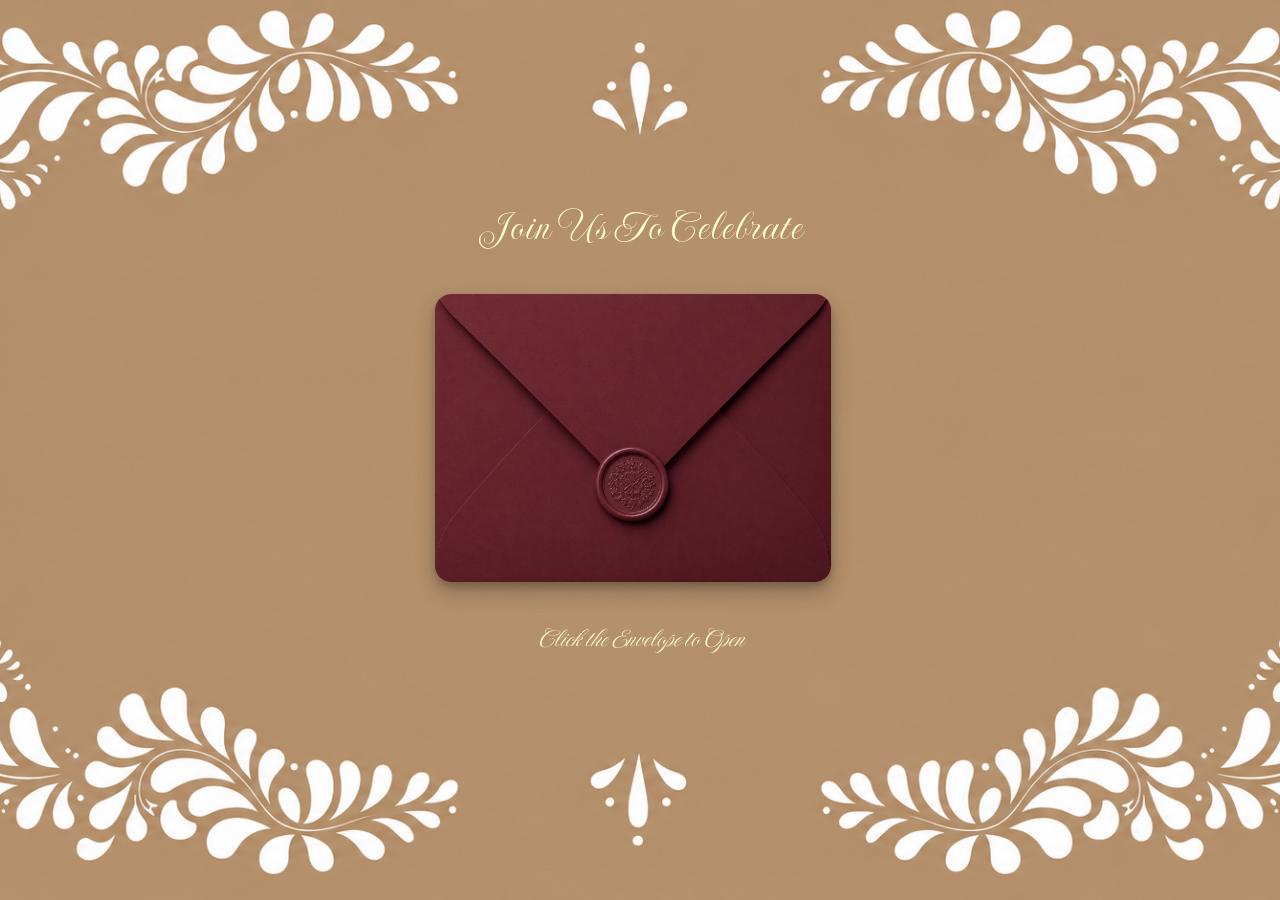
<file: index.html>
<!doctype html>
<html lang="en">
    <head>
        <meta charset="UTF-8">
        <meta name="viewport" content="width=device-width, initial-scale=1.0">
        <link rel="icon" type="image/svg+xml" href="images/baby.svg">
        <title>Castro's Baby Shower</title>

        <!-- font -->
         <link rel="preconnect" href="https://fonts.googleapis.com">
         <link rel="preconnect" href="https://fonts.gstatic.com" crossorigin>
         <link href="https://fonts.googleapis.com/css2?family=Imperial+Script&display=swap" rel="stylesheet">
        <link rel="preconnect" href="https://fonts.googleapis.com">
        <link rel="preconnect" href="https://fonts.gstatic.com" crossorigin>
        <link href="https://fonts.googleapis.com/css2?family=Grey+Qo&family=Imperial+Script&display=swap" rel="stylesheet">
        <link rel="stylesheet" href="style.css">
    </head>
    <body class="landing-page">
        <main>

        <!-- Greeting Text -->
         <header class="rise-element"> Join Us To Celebrate</header>

         <!-- Invitation img -->
          <div class="invitation rise-element">
            <a href="invitation.html">
                <img src="images/en.png" alt="Invitation Envelope ">
            </a>
          </div>

          <!-- Action Text -->
           <p class="rise-element"> Click the Envelope to Open</p>
        </main>
    </body>
</html>
</file>
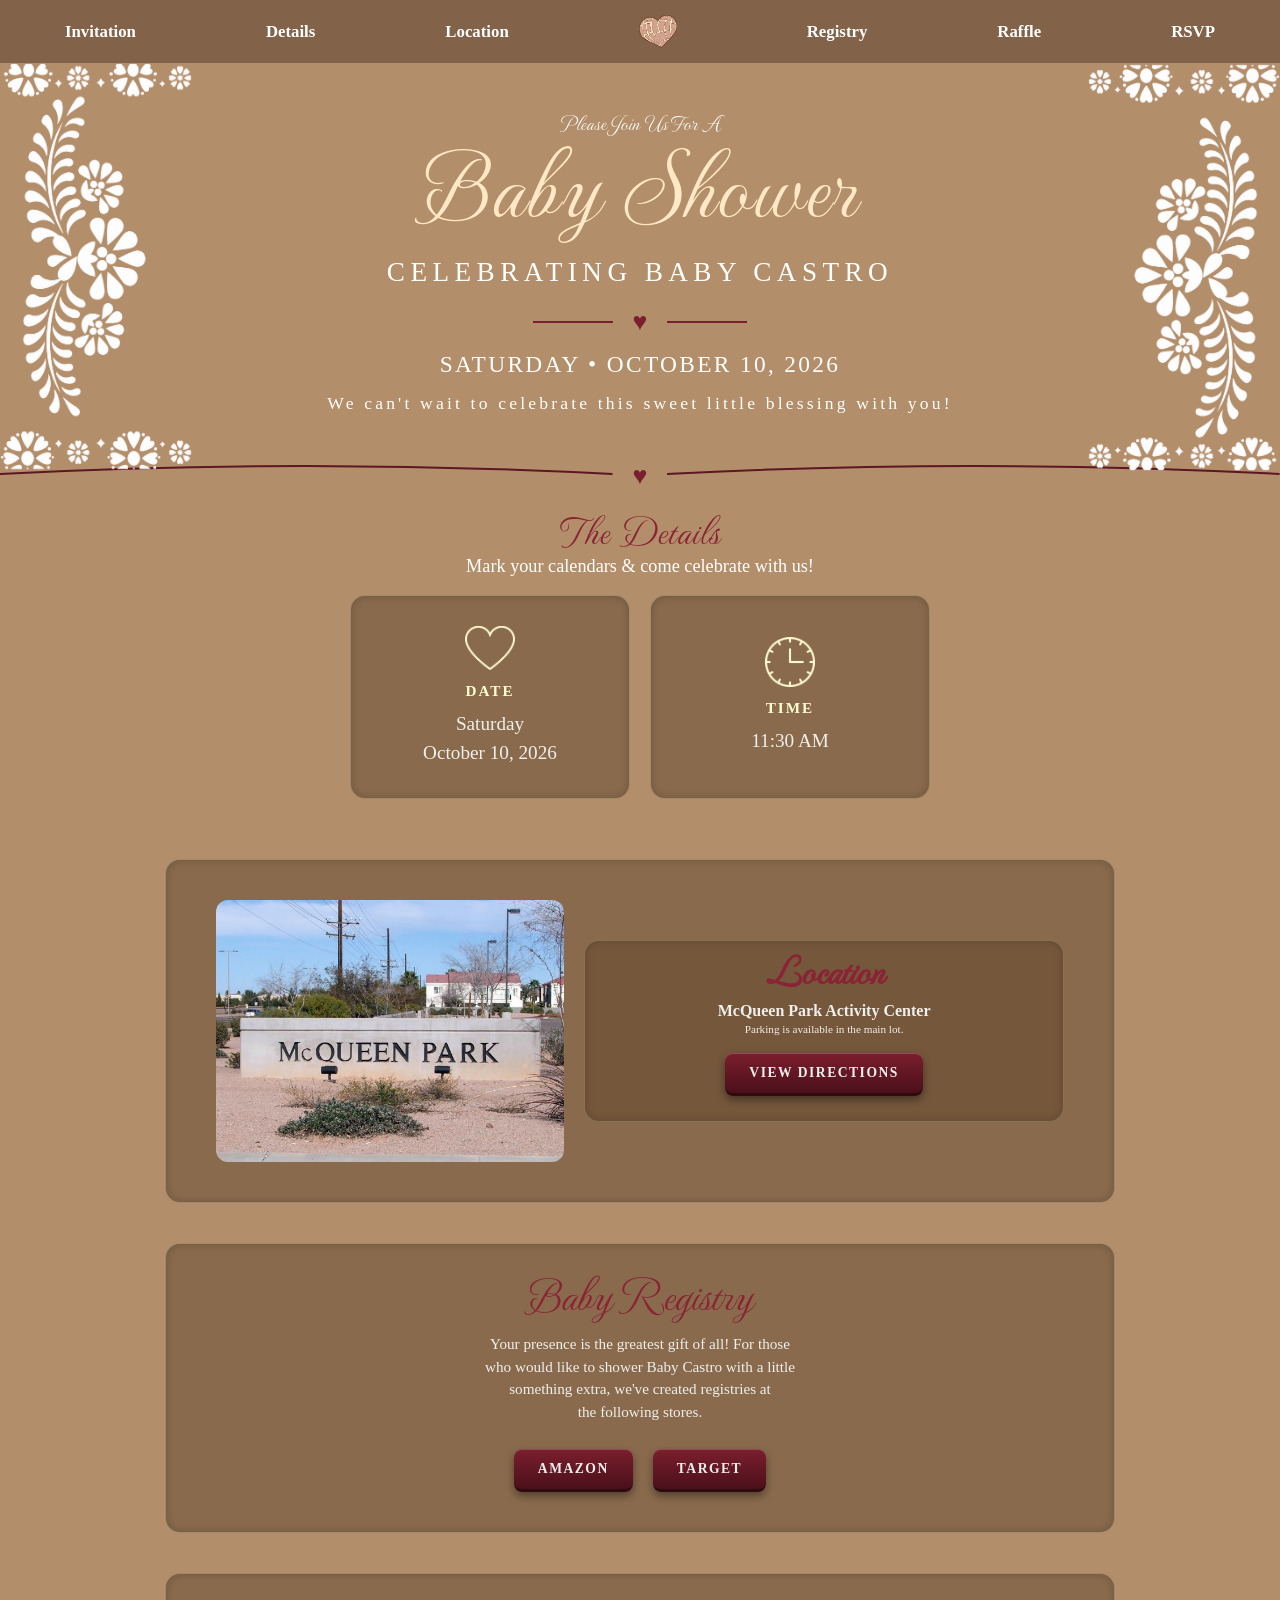
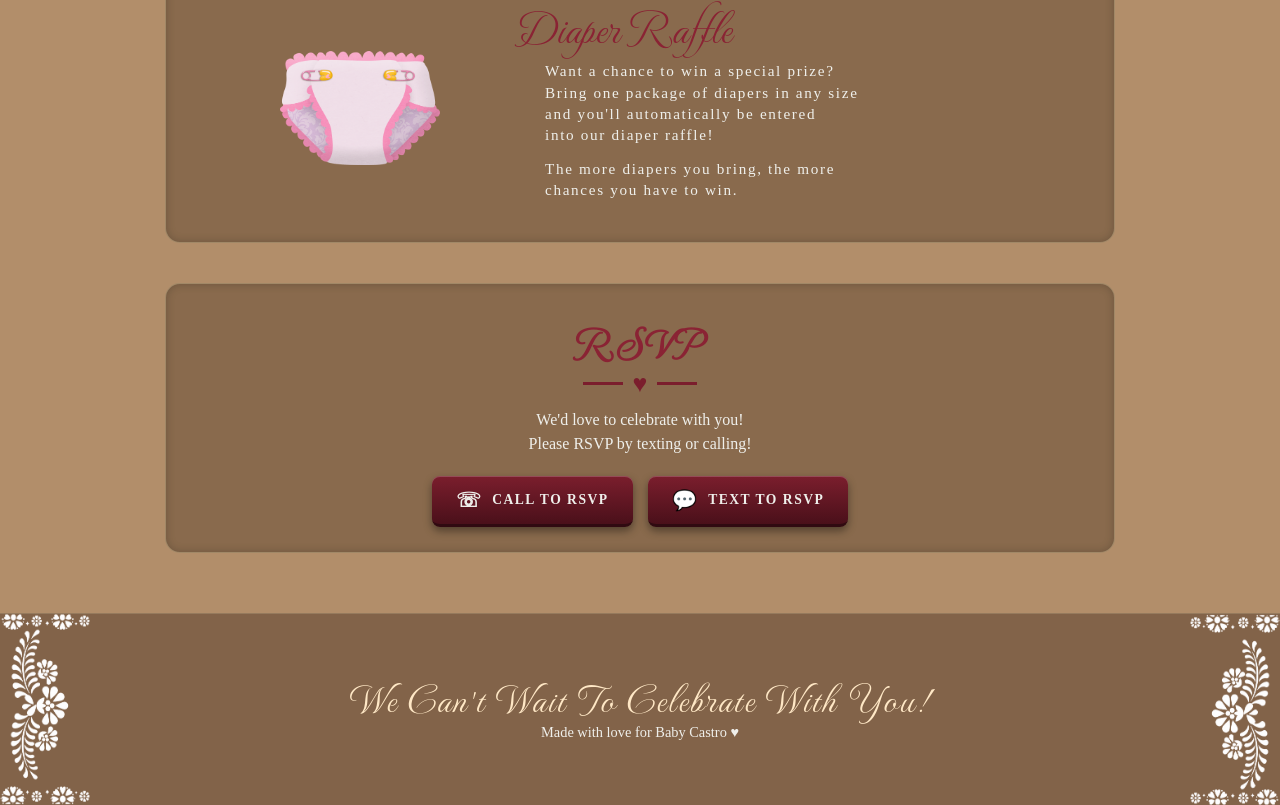
<file: invitation.html>
<!DOCTYPE html>
<html lang="en">
    <head>
        <meta charset="UTF-8">
        <meta name="viewport" content="width=device-width, initial-scale=1.0">
        <title>Castro's Baby Shower</title>
        <link rel="icon" type="image/svg+xml" href="images/baby.svg">

        <!-- font -->
         <link rel="preconnect" href="https://fonts.googleapis.com">
         <link rel="preconnect" href="https://fonts.gstatic.com" crossorigin>
         <link href="https://fonts.googleapis.com/css2?family=MonteCarlo&display=swap" rel="stylesheet">
        
         <link rel="stylesheet" href="style.css">
       </head>


    <body>
      
       <!-- nav section -->
    <nav>
               <ul>
                  <li><a href="index.html">Invitation</a></li>
                  <li><a href="#Details">Details</a></li>
                  <li><a href="#Location">Location</a></li>
                  <li><a href="index.html" class="nav-img"><span class="nav-img"><img src="images/concha.png" alt="Brown Concha Heart"></span></a></li>
                  <li><a href="#Registry">Registry</a></li>
                  <li><a href="#Raffle">Raffle</a></li>
                  <li><a href="#rsvp">RSVP</a></li>
                  </ul>
             </nav>
        <!-- container for whole page -->
         <main class="container">
            <!-- HEADER SECTION -->
             <header id="Home">
               <div class="header-container">
                  <!-- Left Flourish -->
                  <img src="images/L-edge.png" alt="Decorative Flourish" class="header-flourish left-flourish">

                  <!-- Center Text Content -->
                  <div class="header-text">
                     <p>Please Join Us For A</p>
                     <h1>Baby Shower</h1>
                     <p class="subtitle">celebrating baby castro</p>
                     <div class="bigger-divider">
                     <span class="line"></span>
                     <span class="heart">♥</span>
                     <span class="line"></span>
                     </div>
                     <p class="date">Saturday • October 10, 2026</p>
                     <p class="tagline">We can't wait to celebrate this sweet little blessing with you!</p>
                  </div>

                  <!-- Right Flourish -->
                  <img src="images/R-edge.png" alt="Decorative Flourish" class="header-flourish right-flourish">
               </div>
               </header>

             <!-- divider -->
              <div class="section-divider">
                     <div class="swept-divider">
                     <svg viewBox="0 0 600 20" preserveAspectRatio="none" class="line-svg">
                     <!-- Arches UPWARD toward the top edge -->
                     <path d="M 0,18 Q 300,2 600,18" fill="none" stroke="#7b1e2d" stroke-width="2" />
                  </svg>
                  </div>
                  <span class="heart">♥</span>
                  <div class="swept-divider">
                     <svg viewBox="0 0 600 20" preserveAspectRatio="none" class="line-svg">
                     <!-- Arches UPWARD toward the top edge -->
                     <path d="M 0,18 Q 300,2 600,18" fill="none" stroke="#7b1e2d" stroke-width="2" />
                  </svg>
                  </div>
                  
                  </div>

             <!-- details section -->
             <section id="Details">
                <h2>The Details</h2>
                <p class="sub">Mark your calendars & come celebrate with us!</p>

                <div class="flow">
                <!-- date and time cards -->
                 <div class="cards">
                    <!-- add icon img here -->
                     <img src="images/heart.png" alt="Outline of Heart Icon">
                     <h3>Date</h3>
                     <p>Saturday<br> October 10, 2026</p>
                 </div>

                 <div class="cards">
                    <img src="images/clock.png" alt="Outline of Clock Icon">
                     <h3>Time</h3>
                     <p>11:30 AM<br></p>
                 </div>
                 </div>
             </section>

             <!-- Location Section -->
              <section id="Location">
               <div class="location-card">
                  <div class="location-image-container">
                     <img src="images/venue.jpeg" alt="Venue Photo" class="location-img">
                  </div>

                  <div class="location-details">
                     <h2>Location</h2>
                     <p class="venue-name">McQueen Park Activity Center</p>
                     <p class="parking-info">Parking is available in the main lot.</p>
                     <a href="https://share.google/SXFArAJBchk1j6KXX" target="_blank" class="bttn-group map-btn">VIEW DIRECTIONS</a>
                  </div>
               </div>
               </section>

              <!-- Registry -->
               <section id="Registry">
                  <div class="registry-card">
                     <h2>Baby Registry</h2>
                     <p class="registry-text">
                        Your presence is the greatest gift of all! For those<br>
                        who would like to shower Baby Castro with a little<br>
                        something extra, we've created registries at<br>
                        the following stores.
                     </p>

                     <div class="bttn-group">
                        <a href="https://www.amazon.com/baby-reg/missy-castro-november-2026-mesa/2XXWWS4D7SEHN" target="_blank" class="registry-btn">AMAZON</a>
                        <a href="https://www.target.com/gift-registry/gift/savana-28" target="_blank" class="registry-btn">TARGET</a>
                     </div>
                  </div>
                  </section>

               <!-- Raffle -->
              <section id="Raffle">
               <div class="raffle-card">
                  <!-- Left Column Image -->
                  <div class="raffle-image-container">
                     <img src="images/diaper.png" alt="Diaper Illustration" class="raffle-img">
                  </div>

                  <!-- Right Column (Title + Text Grouped Together) -->
                  <div class="raffle-details">
                     <h2>Diaper Raffle</h2>
                     <p class="raffle-text">
                     Want a chance to win a special prize?<br>
                     Bring one package of diapers in any size<br>
                     and you'll automatically be entered<br>
                     into our diaper raffle!
                     </p>
                     <p class="raffle-subtext">
                     The more diapers you bring, the more<br>
                     chances you have to win.
                     </p>
                  </div>
               </div>
               </section>

                <!-- rsvp -->
                 <section class="rsvp-section" id="rsvp">
                  <div class="rsvp-container">
               <!-- Section Title & Ornamental Divider -->
                  <h2 class="section-title">RSVP</h2>
                   <div class="divider">
                     <span class="line"></span>
                     <span class="heart">♥</span>
                     <span class="line"></span>
                  </div>

               <!-- RSVP Description -->
                  <p class="rsvp-text">
                     We'd love to celebrate with you!<br>
                     Please RSVP by texting or calling!
                  </p>


               <!-- Action Buttons -->
                  <div class="rsvp-buttons">

                     <!-- change number later -->
                     <a href="tel:4809979321" class="btn call-btn">
                     <span class="btn-icon">☏</span>
                     CALL TO RSVP
                     </a>

                     <!-- change number later -->
                     <a href="sms:4809979321" class="btn text-btn">
                     <span class="btn-icon">💬</span>
                     TEXT TO RSVP
                     </a>
                  </div>
               </div>
               </section>

                <footer>
                     <div class="footer-container">
                        <!-- Left Accent Flourish -->
                        <img src="images/L-edge.png" alt="Decorative Flourish" class="footer-flourish left-flourish">

                        <!-- Center Footer Content -->
                        <div class="footer-text">
                           <h4>We Can't Wait To Celebrate With You!</h4>
                           <p>Made with love for Baby Castro ♥</p>
                        </div>

                        <!-- Right Accent Flourish -->
                        <img src="images/R-edge.png" alt="Decorative Flourish" class="footer-flourish right-flourish">
                     </div>
                     </footer>
            </main>
    </body>


</html>
</file>
<file: style.css>
/* RESET */
*{
    padding:0;
    margin:0;
    box-sizing: border-box;
}

/* GLOBAL STYLES */
body {
  background-color: #b28e6a; 
  font-family: 'Times New Roman', Times, serif;
  color: #FFFDD0;
  width: 100%;
  overflow-x: hidden;
}

/* LANDING PAGE STYLES */
.landing-page{
    background-color: #b28e6a;
    font-family: "Imperial Script", cursive;
    background-image: url('images/background-light.png');
    background-repeat: no-repeat; 
    background-position: center; 
    background-size: cover; 
    color:#FFFDD0;
    min-height: 100vh;
    display: flex;
    flex-direction: column;
    align-items: center;
    justify-content: space-between;
    padding: 0;
    overflow-x: hidden;
    animation: fadeInScale 0.8s ease-out forwards;
}

.landing-page header{
  font-size: clamp(2rem, 3vw + 0.5rem, 2.8rem);
  text-align: center;
  margin: 200px 0 40px 0;
  font-weight: 400;
  letter-spacing: 1px;
  animation: slideDownHeader 1s ease-out forwards;
}

.invitation{
  display:flex;
  justify-content: center;
  align-items: center;
  width:90%;
  max-width: 400px;
  margin: 0 auto;
  animation: fadeInUp 1.2s ease-out forwards;
}

.invitation a {
  display: block;
  width: 100%;
}

/* ENVELOPE STYLES & ANIMATIONS */
.invitation img{
  width:110%;
  height: auto;
  display: block;
  border-radius: 16px; 
  margin-left:-25px;
  animation: fadeInScale 1s ease-out 0.3s forwards, envelopeFloat 4s ease-in-out 1s infinite;
  opacity: 0;
  box-shadow: 
    0 4px 6px rgba(0, 0, 0, 0.15),
    0 10px 20px rgba(0, 0, 0, 0.25),
    inset 0 1px 1px rgba(255, 255, 255, 0.3);
  transition: transform 0.4s ease, box-shadow 0.4s ease;
}

.invitation img:hover {
  transform: translateY(-8px) scale(1.03);
  box-shadow: 
    0 8px 12px rgba(0, 0, 0, 0.2),
    0 18px 32px rgba(0, 0, 0, 0.35),
    inset 0 1px 1px rgba(255, 255, 255, 0.4);
}

.landing-page p{
  font-size: clamp(1.4rem, 1.5vw + 0.5rem, 2rem);
  text-align: center;
  font-style: italic;
  animation: pulse 2s infinite, fadeInUp 1.4s ease-out forwards;
  margin: 40px 0;
}

/* INVITATION CONTAINER STYLES */
.container{
  background-image: none;
  background-color: #b28e6a;
  color:#FFFDD0;
  width: 100%;
  margin: 0;
  padding: 0;
}

/* NAVIGATION STYLES */
nav{
  width: 100%;
  font-weight: bold;
  font-family:Georgia, 'Times New Roman', Times, serif;
  text-align: center;
  background-color: rgba(60, 40, 25, 0.45); 
}

nav a{
  text-decoration: none;
  color:#ffff;
  position: relative;
  display: inline-block;
  transition: all 0.3s ease-in-out;
}

nav a:hover {
  color: #f9e8d0;
  text-shadow: 
    0 0 4px rgba(255, 232, 198, 0.5),
    0 0 8px rgba(255, 232, 198, 0.3);
  transform: scale(1.03);
}

nav ul{
  display:flex;
  flex-wrap: nowrap;
  justify-content: space-around;
  list-style-type: none;
  font-size: 1.05em;
  background-color: #826349;
  padding: 15px 0;
  margin: 0;
  width: 100%;
  align-items: center;
}

.nav-img img {
    width: 38px;      
    height: auto;     
    display: inline-block; 
    vertical-align:text-top;
    transition: transform 0.3s ease;
}

.nav-img:hover img {
    transform: rotate(12deg) scale(1.15);
}

/* HOME SECTION */
#Home {
  width: 100%;
  display: flex;
  justify-content: center;
  text-align: center;
  padding-top:0;
  padding-bottom: 25px;
  box-sizing: border-box;
  overflow-x: hidden;
}

.header-container {
  display: flex;
  align-items: center;
  justify-content: space-between;
  width: 100%;
  max-width:100%;
  padding: 0;
  box-sizing: border-box;
}

.header-text {
  text-align: center;
  flex: 1;
  padding: 0 20px;
}

.header-flourish {
  width: clamp(100px, 15vw, 280px);
  height: auto;
  object-fit: contain;
  flex-shrink: 0;
  transition: transform 0.5s ease, opacity 0.5s ease;
}

.left-flourish {
  animation: slideInLeft 1.2s ease-out forwards;
}

.right-flourish {
  animation: slideInRight 1.2s ease-out forwards;
}

#Home p:first-of-type{
  font-family: "MonteCarlo", cursive;
  font-size: clamp(1.2rem, 1vw + 0.5rem, 1.5rem);
  color: #fffffd;
  margin-bottom: 5px;
}

#Home h1{
  font-size: clamp(3.2rem, 6vw + 1rem, 6rem);
  font-family: "MonteCarlo", cursive;
  letter-spacing: 2px;
  color:#ffe8c6;
  margin-top:-40px;
  font-weight: 100;
  margin-bottom:25px;
}

.subtitle{
  font-family: 'Times New Roman', Times, serif;
  font-size: clamp(1.3rem, 1.5vw + 0.5rem, 2.2rem);
  letter-spacing: 0.2em;
  margin-top:-30px;
  color:#fffffd;
  margin-bottom:20px;
  text-transform: uppercase;
}

.bigger-divider {
  display: flex;
  align-items: center;
  justify-content: center;
  gap: 20px;
  margin-bottom: 10px;
}

.bigger-divider .line {
  width: 80px;
  height: 2px;
  background-color: #7b1e2d;
}

.bigger-divider .heart,
.section-divider .heart,
.divider .heart {
  color: #7b1e2d;
  font-size: 25px;
  display: inline-block;
  animation: heartPulse 2.5s ease-in-out infinite;
}

.date{
  font-family:'Times New Roman', Times, serif;
  font-size: clamp(1.3rem, 1.2vw + 0.5rem, 1.9rem);
  margin-top: 15px;
  color:#fffffd;
  text-transform: uppercase;
  letter-spacing: 0.1em;
}

.tagline{
  font-family: 'Times New Roman', Times, serif ;
  font-size: clamp(0.9rem, 0.5vw + 0.7rem, 1.1rem);
  margin-top: 15px;
  color:#fffffd;
  letter-spacing: 0.18em;
  margin-bottom:15px;
}

/* SECTION DIVIDERS */
.section-divider{
  display:flex;
  align-items:center;
  justify-content: center;
  gap:20px;
  margin-top:-70px;
}

.swept-divider {
  display: flex;
  align-items: center;
  justify-content: center;
  width: 100%;
  margin: 30px 0;
  gap: 15px;
}

.line-svg {
  width: 100%;
  height: 20px;
}

.line-svg path{
  stroke: #5e1622;
}

.section-divider .heart {
  margin-top:20px;
}

/* DETAILS SECTION */
#Details{
  text-align:center;
  padding:40px 20px;
  color:#feecda;
  margin-top:-50px;
  width: 100%;
}

#Details h2{
  font-family: "MonteCarlo", cursive;
  font-size: clamp(2rem, 2.5vw + 0.5rem, 2.5rem);
  color:#8a2334;
  letter-spacing:1px;
  font-weight: normal;
  margin-bottom: 20px;
}

.sub{
  font-size: clamp(1rem, 0.8vw + 0.5rem, 1.2rem);
  color:#fffffd;
  margin-bottom: 18px;
  margin-top:-28px;
}

/* SHARED INFO CARD HOVER ANIMATIONS */
.cards,
.location-card,
.registry-card,
.raffle-card,
.rsvp-container {
  transition: transform 0.35s cubic-bezier(0.25, 1, 0.5, 1), box-shadow 0.35s cubic-bezier(0.25, 1, 0.5, 1), border-color 0.35s ease;
}

.cards:hover,
.location-card:hover,
.registry-card:hover,
.raffle-card:hover,
.rsvp-container:hover {
  transform: translateY(-5px);
  border-color: rgba(255, 253, 208, 0.6);
  box-shadow: 0 12px 24px rgba(0, 0, 0, 0.3), 
0 0 20px rgba(138, 35, 52, 0.6); 
}

.cards {
  background-color: rgba(60, 40, 25, 0.35); 
  border: 1px solid rgba(255, 253, 208, 0.2); 
  border-radius: 15px;
  padding: 30px 20px;
  flex: 1;
  min-width: 220px;
  max-width: 280px;
  display: flex;
  flex-direction: column;
  align-items: center;
  justify-content: center;
  box-shadow: inset 0 0 10px rgba(0, 0, 0, 0.2);
}

.flow{
  display: flex;
  justify-content: center;
  align-items: stretch;
  gap: 20px;
  max-width: 900px;
  width: 100%;
  margin: 0 auto;
  flex-wrap: wrap;
}

.cards img {
  font-size: 2.2rem;
  margin-bottom: 12px;
  width:50px;
  height:auto;
  transition: transform 0.3s ease;
}

.cards:hover img {
  transform: scale(1.12);
}

.cards h3 {
  font-family: Georgia, serif;
  font-size: 0.95rem;
  letter-spacing: 2px;
  color: #fffdd0;
  margin-bottom: 10px;
  font-weight: 600;
  text-transform: uppercase;
}

.cards p {
  font-size: 1.2rem;
  line-height: 1.5;
  color: #efefeb;
  margin: 0;
  animation: none; 
}

/* LOCATION SECTION */
#Location {
  display: flex;
  justify-content: center;
  padding: 20px 20px;
  width: 100%;
}

.location-card {
  display: flex;
  align-items: center;
  max-width: 950px;
  width: 100%;
  background-color: rgba(60, 40, 25, 0.35); 
  border: 1px solid rgba(255, 253, 208, 0.2); 
  border-radius: 15px;
  padding: 40px 50px;
  gap: 20px;
  box-shadow: inset 0 0 10px rgba(0, 0, 0, 0.2);
}

.location-image-container {
  flex: 1;
  max-width: 400px;
  height: 262px;
  border-radius: 12px;
  overflow: hidden;
}

.location-img {
  width: 100%;
  height: 100%;
  object-fit: cover;
  display: block;
  transition: transform 0.5s ease;
}

.location-card:hover .location-img {
  transform: scale(1.04);
}

.location-details {
  flex: 1.2;
  background-color: rgba(97, 66, 40, 0.45);
  border: 1px solid rgba(255, 253, 208, 0.15);
  border-radius: 15px;
  padding: 25px 30px;
  text-align: center;
  color: #fffdd0;
  box-shadow: inset 0 0 10px rgba(0, 0, 0, 0.2);
}

.location-details h2 {
  font-family: "MonteCarlo", cursive;
  font-size: clamp(2rem, 2.5vw + 0.5rem, 2.5rem);
  font-weight:bold;
  margin-bottom: 15px;
  color: #8a2334;
  margin-top:-30px;
}

.venue-name {
  font-family: Georgia, 'Times New Roman', Times, serif;
  color: #efefeb;
  font-size: 1rem;
  line-height: 1.5;
  font-weight: 600;
  margin-bottom: 3px;
  margin-top:-20px;
}

.parking-info{
  font-family: Georgia, 'Times New Roman', Times, serif;
  color: #efefeb;
  font-size: .7rem;
  line-height: 1.5;
  font-weight: normal;
  margin-bottom: 15px;
  margin-top:-5px;
}

/* REGISTRY SECTION */
#Registry {
  display: flex;
  justify-content: center;
  padding: 20px 20px;
  width: 100%;
}

.registry-card {
  width: 100%;
  max-width: 950px;
  background-color: rgba(60, 40, 25, 0.35); 
  border: 1px solid rgba(255, 253, 208, 0.2); 
  border-radius: 15px;
  padding: 40px 50px;
  text-align: center;
  box-shadow: inset 0 0 10px rgba(0, 0, 0, 0.2);
}

.registry-card h2 {
  font-family: "MonteCarlo", cursive;
  font-size: clamp(2.4rem, 3vw + 0.5rem, 3rem);
  font-weight: normal;
  color: #8a2334;
  margin-bottom: 10px;
  margin-top:-30px;
}

.registry-text {
  font-family: Georgia, 'Times New Roman', Times, serif;
  font-size: 0.95rem;
  line-height: 1.5;
  color: #efefeb;
  margin-bottom: 25px;
  margin-top:-10px;
}

.bttn-group {
  color:#efefeb;
  display: flex;
  justify-content: center;
  align-items: center;
  gap: 20px;
  flex-wrap: wrap; 
}

/* RSVP SECTION */
.rsvp-section {
  padding: 20px 20px;
  display: flex;
  justify-content: center;
  width: 100%;
}

.rsvp-container {
  max-width: 950px;
  width: 100%;
  background-color: rgba(60, 40, 25, 0.35); 
  border: 1px solid rgba(255, 253, 208, 0.2); 
  border-radius: 15px;
  padding: 25px 40px;
  text-align: center;
  box-shadow: inset 0 0 10px rgba(0, 0, 0, 0.2);
}

.section-title {
  font-family: "MonteCarlo", cursive;
  font-size: clamp(2rem, 2.5vw + 0.5rem, 2.5rem);
  color: #8a2334;
  letter-spacing: 0.1em;
  margin-bottom: 2.5px;
}

.divider {
  display: flex;
  align-items: center;
  justify-content: center;
  gap: 10px;
  margin-bottom: 10px;
  margin-top:-10px;
}

.divider .line {
  width: 40px;
  height: 2.5px;
  background-color: #7b1e2d;
}

.rsvp-text {
  font-family: 'Times New Roman', Times, serif;
  color: #efefeb;
  font-size: 1rem;
  line-height: 1.5;
  margin-bottom: 20px;
}

.rsvp-buttons {
  display: flex;
  flex-direction: row;
  gap: 15px;
  justify-content: center; 
}

.btn-icon{
  font-size: 20px;
  transition: transform 0.3s ease;
}

.call-btn:hover .btn-icon,
.text-btn:hover .btn-icon {
  transform: rotate(-10deg) scale(1.2);
}

/* DIAPER RAFFLE */
#Raffle {
  display: flex;
  justify-content: center;
  padding: 20px 20px;
  width: 100%;
}

.raffle-card {
  display: flex;
  flex-direction: row;
  align-items: center;
  justify-content: center;
  width: 100%;
  max-width: 950px;
  background-color: rgba(60, 40, 25, 0.35); 
  border: 1px solid rgba(255, 253, 208, 0.2); 
  border-radius: 15px;
  padding: 30px 40px;
  gap: 40px;
  box-shadow: inset 0 0 10px rgba(0, 0, 0, 0.2);
}

.raffle-image-container {
  flex-shrink: 0;
  width: 160px;
  display: flex;
  justify-content: center;
  align-items: center;
}

.raffle-img {
  width: 100%;
  height: auto;
  object-fit: contain;
  display: block;
  margin-left:-70px;
  transition: transform 0.4s ease;
}

.raffle-card:hover .raffle-img {
  transform: scale(1.08) rotate(-3deg);
}

.raffle-details {
  flex: 0 1 450px; 
  text-align: left;
  color: #fffdd0;
  padding: 0;
}

.raffle-details p{
  margin-left:30px;
  letter-spacing: 0.11em;
}

.raffle-details h2 {
  font-family: "MonteCarlo", cursive;
  font-size: clamp(2.5rem, 3vw + 0.5rem, 3.2rem);
  font-weight: normal;
  color: #8a2334;
  margin: 0 0 10px 0;
  text-align: left;
  line-height: 1;
}

.raffle-text,
.raffle-subtext {
  font-family: 'Times New Roman', Times, serif;
  color: #efefeb;
  font-size: 0.95rem;
  line-height: 1.4;
  margin: 0 0 12px 0;
  padding: 0;
  animation: none;
}

/* FOOTER */
footer {
  background-color: #826349; 
  border-top: 1px solid rgba(255, 253, 208, 0.15);
  padding: 0; 
  display: flex;
  justify-content: center;
  margin-top: 40px;
  width: 100%;
}

.footer-container {
  display: flex;
  align-items: center;
  justify-content: space-between;
  width: 100%;
  max-width: 100%;
  padding: 0; 
  box-sizing: border-box;
}

.footer-text {
  text-align: center;
  flex: 1;
  padding: 0 20px;
}

.footer-text h4 {
  font-family: "MonteCarlo", cursive;
  font-size: clamp(2rem, 2.5vw + 0.5rem, 2.5rem);
  color:#ffe8c6;
  margin: 0 0 6px 0;
  line-height: 1;
  letter-spacing: 2px;
  font-weight: 100;
}

.footer-text p {
  font-family: Georgia, 'Times New Roman', serif;
  font-size: 0.9rem;
  color: #efefeb;
  margin: 0;
}

.footer-flourish {
  width: clamp(90px, 100vw, 90px);
  height: auto;
  object-fit: contain;
}

/* SHARED 3D BUTTON STYLES */
.map-btn,
.registry-btn,
.call-btn,
.text-btn {
  display: inline-flex;
  align-items: center;
  justify-content: center;
  gap: 10px;
  background: linear-gradient(180deg, #7b1e2d 0%, #4a101a 100%);
  color: #efefeb;
  padding: 12px 24px;
  border-radius: 8px;
  text-decoration: none;
  font-family: Georgia, 'Times New Roman', serif;
  font-size: 0.85rem;
  font-weight: 600;
  letter-spacing: 1.5px;
  text-transform: uppercase;
  border-bottom: 3px solid #300a11;
  box-shadow: 
    0 4px 8px rgba(0, 0, 0, 0.4), 
    inset 0 1px 0 rgba(255, 255, 255, 0.2);
  transition: all 0.2s ease-in-out;
}

.map-btn:hover,
.registry-btn:hover,
.call-btn:hover,
.text-btn:hover {
  background: linear-gradient(180deg, #8c2234 0%, #591320 100%);
  transform: translateY(-2px);
  box-shadow: 
    0 6px 12px rgba(0, 0, 0, 0.5),
    inset 0 1px 0 rgba(255, 255, 255, 0.3);
}

#Home, #Details, #Location, #Registry, .rsvp-section, #Raffle {
  animation: fadeInUp 1s ease-out forwards;
}

/* KEYFRAME ANIMATIONS */
@keyframes fadeInScale {
  from {
    opacity: 0;
    transform: scale(0.92);
  }
  to {
    opacity: 1;
    transform: scale(1);
  }
}

@keyframes slideDownHeader {
  from {
    opacity: 0;
    transform: translateY(-25px);
  }
  to {
    opacity: 1;
    transform: translateY(0);
  }
}

@keyframes envelopeFloat {
  0%, 100% {
    transform: translateY(0);
  }
  50% {
    transform: translateY(-10px);
  }
}

@keyframes pulse {
  0%, 100% {
    opacity: 1;
    transform: scale(1);
  }
  50% {
    opacity: 0.75;
    transform: scale(0.98);
  }
}

@keyframes heartPulse {
  0%, 100% {
    transform: scale(1);
  }
  14% {
    transform: scale(1.18);
  }
  28% {
    transform: scale(1);
  }
  42% {
    transform: scale(1.12);
  }
  70% {
    transform: scale(1);
  }
}

@keyframes slideInLeft {
  from {
    opacity: 0;
    transform: translateX(-30px);
  }
  to {
    opacity: 1;
    transform: translateX(0);
  }
}

@keyframes slideInRight {
  from {
    opacity: 0;
    transform: translateX(30px);
  }
  to {
    opacity: 1;
    transform: translateX(0);
  }
}

@keyframes fadeInUp {
  from {
    opacity: 0;
    transform: translateY(20px);
  }
  to {
    opacity: 1;
    transform: translateY(0);
  }
}


/*  TABLET & MOBILE HORIZONTAL RESPONSIVE STYLES */
@media screen and (max-width: 1210px) and (min-width: 782px) {
  .location-card,
  .registry-card,
  .rsvp-container,
  .raffle-card {
    max-width: 90%;
    margin: 0 auto;
  }

  #Home h1 {
    margin-top: -20px; 
  }
  
  #Home p:first-of-type {
    margin-top: 10px; 
  }

  /* Centering the landing page flex container */
  .landing-page {
    margin: 0 auto;
    display: flex;
    flex-direction: column;
    align-items: center;    
    justify-content: center; 
    text-align: center;      
    min-height: 100vh;
    padding: 20px 0; 
  }

  /* REDUCE LARGE MARGINS FOR HORIZONTAL VIEWS */
  .landing-page header {
    margin: 10px 0 15px 0; 
  }

  .landing-page p {
    margin: 15px 0 10px 0; 
  }

  /* ENVELOPE / IMAGE ADJUSTMENTS */
  .invitation {
    margin: 0 auto;
    display: flex;
    justify-content: center;
    align-items: center;
  }

  /* Fixes the offset alignment caused by the default negative margin */
  .invitation img {
    max-width: 280px;     
    width: auto;
    height: auto;
    display: block;          
    margin-left: 0;     
    margin-right: 0;
  }

  .raffle-img {
    margin-left: 10px;
  }

  .header-flourish,
  .footer-flourish {
    width: clamp(100px, 15vw, 250px);
    height: auto;
    object-fit: contain;
    flex-shrink: 0;
    margin: 0;
    padding: 0;
  }

  .header-flourish {
    height: clamp(80px, 90vw, 300px); 
    width: auto !important;          
    object-fit: contain;
    flex-shrink: 0;
    margin: 0;
    padding: 0;
  }

  .footer-flourish {
    height: clamp(90px, 100vw, 140px); 
    width: auto !important;          
    object-fit: contain;
    flex-shrink: 0;
    margin: 0;
    padding: 0;
  }
}


@media screen and (max-width: 781px) {
  .landing-page {
    background-image: url('images/background-mobile.png'); 
    background-position: center;
    background-size: cover;
    justify-content: center; 
    padding: 20px 0;
    width: 100%;
  }

  header, footer, nav, .footer-container, .header-container {
    width: 100% !important;
    max-width: 100% !important;
    box-sizing: border-box;
  }

  .landing-page header {
    font-size: 2rem;
    margin: 0 0 20px 0;
  }

  .invitation {
    margin: 0 auto;
    width: 85%;
    display: flex;
    justify-content: center;
    align-items: center;
    margin-top:20px;
  }

  .invitation img {
    margin: 0 auto;
    width: 55%;
    height: auto;
  }

  .landing-page p {
    font-size: 1.5rem;
    margin-top: 30px;
    margin-bottom: 0;
  }

  nav ul {
    flex-wrap: wrap;
    gap: 12px 20px;
    padding: 12px 10px;
    font-size: 0.95em;
  }

  nav li {
    font-size: 10px;
  }

  .header-container {
    flex-direction: column;
    padding: 20px 10px 0 10px;
  }

  .header-flourish {
    display: none;
  }

  #Home h1 {
    font-size: 3.5rem;
    margin-top: -10px;
  }

  .subtitle {
    font-size: 1.3rem;
    letter-spacing: 0.1em;
    margin-top: -10px;
  }

  .date {
    font-size: 1.4rem;
  }

  .tagline {
    font-size: 0.95rem;
  }

  .flow {
    flex-direction: column;
    align-items: center;
  }

  .cards {
    max-width: 100%;
    width: 100%;
  }

  .location-card {
    flex-direction: column;
    padding: 20px;
    max-width: 100%;
  }

  .location-image-container {
    max-width: 100%;
    width: 100%;
    height: 200px;
  }

  .location-details {
    width: 100%;
    padding: 20px 15px;
  }

  .location-details h2 {
    margin-top: 0;
  }

  .registry-card,
  .rsvp-container {
    padding: 25px 20px;
    max-width: 100%;
  }

  .registry-card h2,
  .section-title {
    margin-top: 0;
  }

  .rsvp-buttons {
    flex-direction: column;
    width: 100%;
  }

  .rsvp-buttons a {
    width: 100%;
  }

  .raffle-card {
    flex-direction: column;
    padding: 25px 20px;
    gap: 20px;
    text-align: center;
    max-width: 100%;
  }

  .raffle-image-container {
    width: 120px;
  }

  .raffle-img {
    margin-left: 0;
  }

  .raffle-details {
    flex: 1 1 auto;
    text-align: center;
  }

  .raffle-details p {
    margin-left: 0;
  }

  .raffle-details h2 {
    text-align: center;
    font-size: 2.5rem;
  }

  .footer-container {
    flex-direction: column;
    gap: 15px;
    padding: 20px 15px;
  }

  .footer-flourish {
    display: none;
  }
}
</file>
